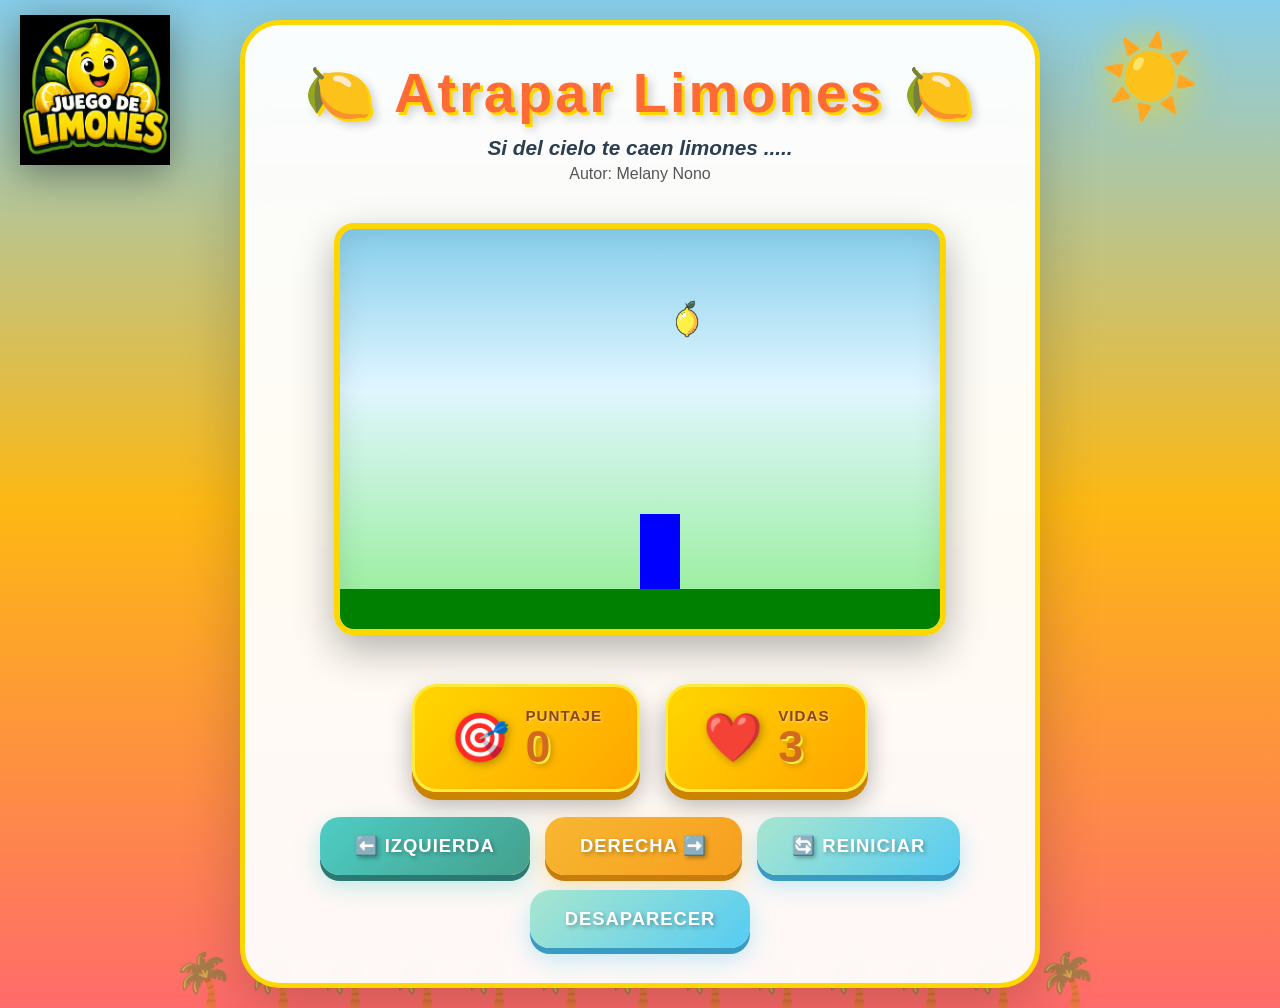
<file: index.html>
<!DOCTYPE html>
<html>
<head>
  <title>Caza Estrellas</title>
  <link rel="stylesheet" href="limones.css"/>
  <script src="utils.js"></script>

</head>
<body onload="iniciar()">
  <div class="logo-container">
    <img src="logo.png" alt="Logo" class="logo-image">
  </div>
  
  <div class="contenedor">
    <div class="header-game">
      <h1>🍋 Atrapar Limones 🍋</h1>
      <p class="subtitle">Si del cielo te caen limones ..... </p>
      <h2 class="author">Autor: Melany Nono</h2>
    </div>
    
    <div class="game-wrapper">
      <canvas id="areaJuego" width="600" height="400"></canvas>
    </div>
    
    <div class="panel">
      <div class="stat-box">
        <div class="stat-icon">🎯</div>
        <div class="stat-content">
          <span class="stat-label">Puntaje</span>
          <span class="stat-value" id="txtPuntaje">0</span>
        </div>
      </div>
      <div class="stat-box">
        <div class="stat-icon">❤️</div>
        <div class="stat-content">
          <span class="stat-label">Vidas</span>
          <span class="stat-value" id="txtVidas">3</span>
        </div>
      </div>
    </div>
    
    <div class="botones">
      <button class="btn-control btn-left" onclick="moverIzquierda();">⬅️ Izquierda</button>
      <button class="btn-control btn-right" onclick="moverDerecha();">Derecha ➡️</button>
      <button class="btn-restart" onclick="reiniciar();">🔄 Reiniciar</button>
      <button class="btn-restart" onclick="desaparcerPersonaje();">Desaparecer</button>
    </div>
  </div>

  <script src="limones.js"></script>
  

</body>
</html>
</file>
<file: limones.css>
* {
  margin: 0;
  padding: 0;
  box-sizing: border-box;
}

body {
  font-family: 'Comic Sans MS', 'Segoe UI', Tahoma, Geneva, Verdana, sans-serif;
  background: linear-gradient(180deg, #87CEEB 0%, #FDB813 50%, #FF6B6B 100%);
  color: #2C3E50;
  text-align: center;
  min-height: 100vh;
  padding: 20px;
  display: flex;
  align-items: center;
  justify-content: center;
  position: relative;
  overflow: hidden;
}

body::before {
  content: '☀️';
  position: absolute;
  top: 30px;
  right: 80px;
  font-size: 80px;
  animation: sunshine 3s ease-in-out infinite;
  filter: drop-shadow(0 0 20px rgba(255, 215, 0, 0.8));
}

body::after {
  content: '🌴🌴🌴🌴🌴🌴🌴🌴🌴🌴🌴🌴🌴';
  position: absolute;
  bottom: 0;
  left: 0;
  right: 0;
  font-size: 50px;
  letter-spacing: 10px;
  opacity: 0.6;
}

.contenedor {
  max-width: 800px;
  width: 100%;
  background: rgba(255, 255, 255, 0.95);
  backdrop-filter: blur(10px);
  border-radius: 40px;
  padding: 35px;
  box-shadow: 0 20px 60px rgba(0, 0, 0, 0.2);
  border: 5px solid #FFD700;
  position: relative;
  z-index: 1;
}

.logo-container {
  position: fixed;
  top: 90px;
  left: 20px;
  transform: translateY(-50%);
  z-index: 10;
  animation: fadeInLeft 0.8s ease-out;
}

.logo-image {
  max-width: 150px;
  height: auto;
  display: block;
  filter: drop-shadow(0 8px 20px rgba(0, 0, 0, 0.4));
  animation: float 3s ease-in-out infinite;
}

.header-game {
  margin-bottom: 20px;
  animation: fadeInDown 0.8s ease-out;
}

.header-game h1 {
  font-size: 3.5em;
  font-weight: bold;
  margin-bottom: 10px;
  color: #FF6B35;
  text-shadow: 
    3px 3px 0px #FFD700,
    6px 6px 10px rgba(0, 0, 0, 0.2);
  letter-spacing: 3px;
  animation: bounce 2s ease-in-out infinite;
}

.subtitle {
  font-size: 1.3em;
  color: #2C3E50;
  font-style: italic;
  margin-bottom: 5px;
  font-weight: 600;
}

.author {
  font-size: 1em;
  color: #555;
  font-weight: normal;
  margin-top: 5px;
}

.game-wrapper {
  position: relative;
  display: inline-block;
  margin: 20px 0;
  border-radius: 20px;
  overflow: hidden;
  box-shadow: 0 15px 40px rgba(0, 0, 0, 0.3);
  animation: fadeIn 1s ease-out;
  border: 6px solid #FFD700;
}

canvas {
  background: linear-gradient(180deg, #87CEEB 0%, #E0F6FF 40%, #90EE90 100%);
  display: block;
  box-shadow: inset 0 0 30px rgba(0, 0, 0, 0.1);
}

.panel {
  display: flex;
  justify-content: center;
  gap: 25px;
  margin: 25px 0;
  flex-wrap: wrap;
  animation: fadeInUp 0.8s ease-out;
}

.stat-box {
  background: linear-gradient(135deg, #FFD700 0%, #FFA500 100%);
  padding: 20px 35px;
  border-radius: 25px;
  display: flex;
  align-items: center;
  gap: 15px;
  box-shadow: 
    0 8px 0 #CC8400,
    0 12px 25px rgba(0, 0, 0, 0.3);
  border: 3px solid #FFEB3B;
  transition: all 0.3s ease;
  min-width: 190px;
}

.stat-box:hover {
  transform: translateY(-8px);
  box-shadow: 
    0 12px 0 #CC8400,
    0 16px 35px rgba(0, 0, 0, 0.4);
}

.stat-box:active {
  transform: translateY(-4px);
  box-shadow: 
    0 6px 0 #CC8400,
    0 10px 20px rgba(0, 0, 0, 0.3);
}

.stat-icon {
  font-size: 3em;
  filter: drop-shadow(2px 2px 4px rgba(0, 0, 0, 0.3));
  animation: pulse 2s ease-in-out infinite;
}

.stat-content {
  display: flex;
  flex-direction: column;
  align-items: flex-start;
}

.stat-label {
  font-size: 0.95em;
  color: #8B4513;
  font-weight: 700;
  text-transform: uppercase;
  letter-spacing: 1px;
  text-shadow: 1px 1px 2px rgba(255, 255, 255, 0.5);
}

.stat-value {
  font-size: 2.8em;
  font-weight: bold;
  color: #D2691E;
  text-shadow: 
    2px 2px 0px #FFEB3B,
    4px 4px 6px rgba(0, 0, 0, 0.2);
  line-height: 1;
}

.botones {
  display: flex;
  justify-content: center;
  gap: 15px;
  flex-wrap: wrap;
  margin-top: 25px;
  animation: fadeInUp 1s ease-out;
}

.botones button {
  padding: 18px 35px;
  font-size: 1.15em;
  font-weight: bold;
  cursor: pointer;
  border: none;
  border-radius: 20px;
  transition: all 0.3s ease;
  text-transform: uppercase;
  letter-spacing: 1px;
  color: white;
  text-shadow: 2px 2px 4px rgba(0, 0, 0, 0.3);
}

.btn-control {
  background: linear-gradient(135deg, #FF6B6B 0%, #FF8E53 100%);
  box-shadow: 
    0 6px 0 #CC4444,
    0 10px 25px rgba(255, 107, 107, 0.4);
}

.btn-control:hover {
  transform: translateY(-5px);
  box-shadow: 
    0 10px 0 #CC4444,
    0 15px 35px rgba(255, 107, 107, 0.5);
}

.btn-control:active {
  transform: translateY(-2px);
  box-shadow: 
    0 4px 0 #CC4444,
    0 8px 20px rgba(255, 107, 107, 0.4);
}

.btn-left {
  background: linear-gradient(135deg, #4ECDC4 0%, #44A08D 100%);
  box-shadow: 
    0 6px 0 #2C7873,
    0 10px 25px rgba(78, 205, 196, 0.4);
}

.btn-left:hover {
  box-shadow: 
    0 10px 0 #2C7873,
    0 15px 35px rgba(78, 205, 196, 0.5);
}

.btn-left:active {
  box-shadow: 
    0 4px 0 #2C7873,
    0 8px 20px rgba(78, 205, 196, 0.4);
}

.btn-right {
  background: linear-gradient(135deg, #F7B731 0%, #F79F1F 100%);
  box-shadow: 
    0 6px 0 #C87D0A,
    0 10px 25px rgba(247, 183, 49, 0.4);
}

.btn-right:hover {
  box-shadow: 
    0 10px 0 #C87D0A,
    0 15px 35px rgba(247, 183, 49, 0.5);
}

.btn-right:active {
  box-shadow: 
    0 4px 0 #C87D0A,
    0 8px 20px rgba(247, 183, 49, 0.4);
}

.btn-restart {
  background: linear-gradient(135deg, #A8E6CF 0%, #56CCF2 100%);
  box-shadow: 
    0 6px 0 #3A9BC2,
    0 10px 25px rgba(86, 204, 242, 0.4);
}

.btn-restart:hover {
  transform: translateY(-5px);
  box-shadow: 
    0 10px 0 #3A9BC2,
    0 15px 35px rgba(86, 204, 242, 0.5);
}

.btn-restart:active {
  transform: translateY(-2px);
  box-shadow: 
    0 4px 0 #3A9BC2,
    0 8px 20px rgba(86, 204, 242, 0.4);
}

/* Animaciones */
@keyframes fadeIn {
  from {
    opacity: 0;
    transform: scale(0.95);
  }
  to {
    opacity: 1;
    transform: scale(1);
  }
}

@keyframes fadeInDown {
  from {
    opacity: 0;
    transform: translateY(-30px);
  }
  to {
    opacity: 1;
    transform: translateY(0);
  }
}

@keyframes fadeInUp {
  from {
    opacity: 0;
    transform: translateY(30px);
  }
  to {
    opacity: 1;
    transform: translateY(0);
  }
}

/* Responsividad */
@media (max-width: 700px) {
  .contenedor {
    padding: 20px;
  }
  
  .header-game h1 {
    font-size: 2em;
  }
  
  canvas {
    width: 100%;
    height: auto;
  }
  
  .panel {
    gap: 15px;
  }
  
  .stat-box {
    min-width: 150px;
    padding: 15px 20px;
  }
  
  .botones {
    flex-direction: column;
  }
  
  .botones button {
    width: 100%;
  }
}


/* Animaciones */
@keyframes fadeIn {
  from {
    opacity: 0;
    transform: scale(0.95);
  }
  to {
    opacity: 1;
    transform: scale(1);
  }
}

@keyframes fadeInDown {
  from {
    opacity: 0;
    transform: translateY(-30px);
  }
  to {
    opacity: 1;
    transform: translateY(0);
  }
}

@keyframes fadeInUp {
  from {
    opacity: 0;
    transform: translateY(30px);
  }
  to {
    opacity: 1;
    transform: translateY(0);
  }
}

@keyframes bounce {
  0%, 100% {
    transform: translateY(0);
  }
  50% {
    transform: translateY(-10px);
  }
}

@keyframes pulse {
  0%, 100% {
    transform: scale(1);
  }
  50% {
    transform: scale(1.1);
  }
}

@keyframes sunshine {
  0%, 100% {
    transform: rotate(0deg) scale(1);
  }
  50% {
    transform: rotate(180deg) scale(1.1);
  }
}

@keyframes float {
  0%, 100% {
    transform: translateY(0);
  }
  50% {
    transform: translateY(-15px);
  }
}

@keyframes fadeInLeft {
  from {
    opacity: 0;
    transform: translateX(-50px) translateY(-50%);
  }
  to {
    opacity: 1;
    transform: translateX(0) translateY(-50%);
  }
}

/* Responsividad */
@media (max-width: 700px) {
  .logo-container {
    position: static;
    transform: none;
    margin-bottom: 20px;
    text-align: center;
  }
  
  .logo-image {
    max-width: 120px;
    margin: 0 auto;
  }
  
  body::before {
    font-size: 50px;
    top: 20px;
    right: 20px;
  }
  
  body::after {
    font-size: 30px;
    letter-spacing: 5px;
  }
  
  .contenedor {
    padding: 20px;
  }
  
  .header-game h1 {
    font-size: 2.2em;
  }
  
  canvas {
    width: 100%;
    height: auto;
  }
  
  .panel {
    gap: 15px;
  }
  
  .stat-box {
    min-width: 160px;
    padding: 15px 25px;
  }
  
  .stat-icon {
    font-size: 2.2em;
  }
  
  .stat-value {
    font-size: 2.2em;
  }
  
  .botones {
    flex-direction: column;
  }
  
  .botones button {
    width: 100%;
  }
}
</file>
